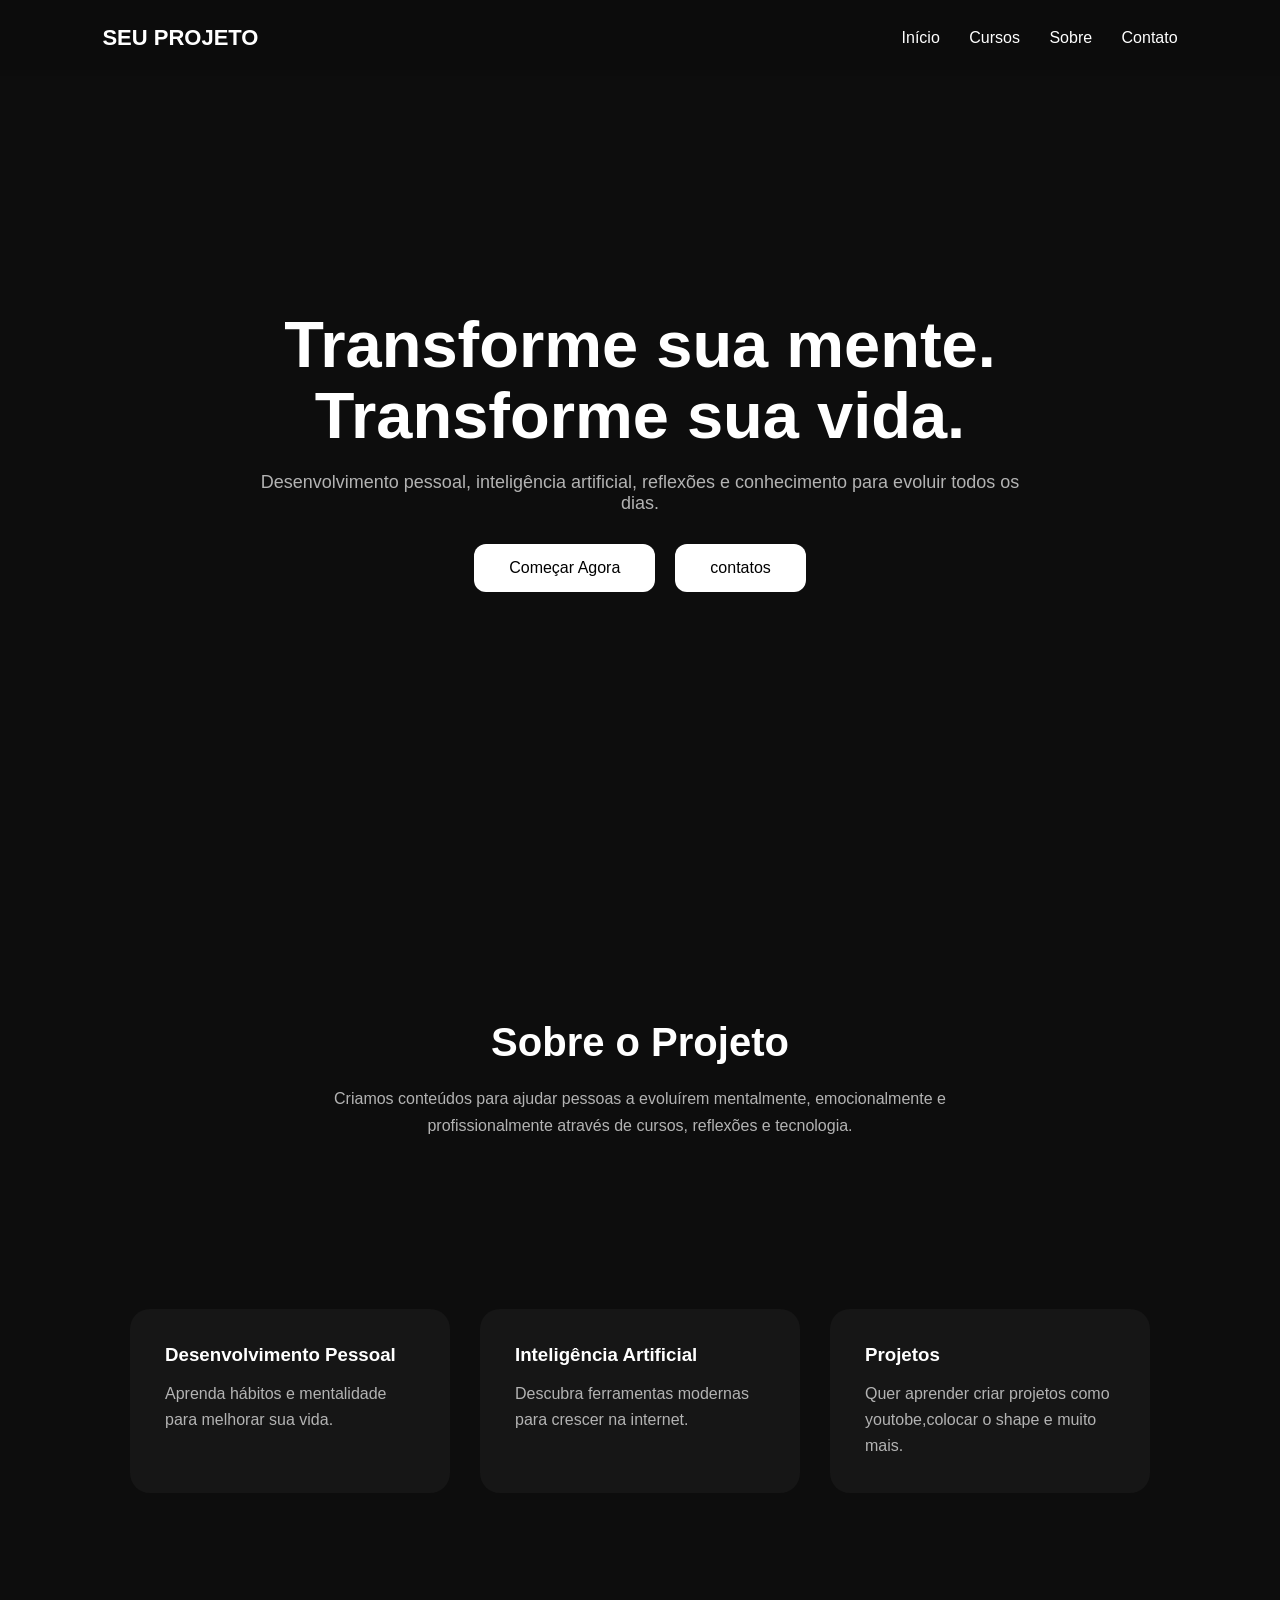
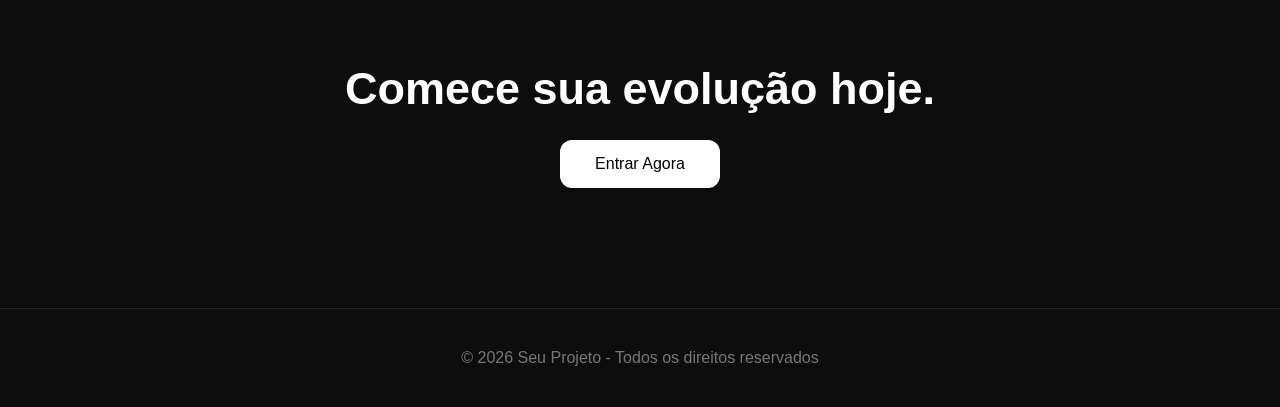
<file: index.html>
<!-- HERO --><!DOCTYPE html>
<html lang="pt-BR">
<head>
  <meta charset="UTF-8">
  <meta name="viewport" content="width=device-width, initial-scale=1.0">

  <title>Seu Projeto</title>

  <link rel="stylesheet" href="index.css">
</head>
<body>

  <!-- NAVBAR -->

  <header class="header">

    <div class="logo">
      SEU PROJETO
    </div>

    <nav class="nav">
      <a href="#">Início</a>
      <a href="curso.html">Cursos</a>
      <a href="sobre.html">Sobre</a>
      <a href="contatos.html">Contato</a>
    </nav>

  </header>

  <section class="hero">

    <div class="hero-content">

      <h1>
        Transforme sua mente.<br>
        Transforme sua vida.
      </h1>

      <p>
        Desenvolvimento pessoal, inteligência artificial,
        reflexões e conhecimento para evoluir todos os dias.
      </p>

      <div class="buttons">

        <a href="curso.html">
          <button class="btn-primary">
            Começar Agora
          </button>
        </a>

        <a href="contatos.html">
          <button class="btn-primary">
            contatos
          </button>
        </a>

      </div>

    </div>

  </section>

  <!-- SOBRE -->

  <section class="about">

    <h2>Sobre o Projeto</h2>

    <p>
      Criamos conteúdos para ajudar pessoas
      a evoluírem mentalmente, emocionalmente
      e profissionalmente através de cursos,
      reflexões e tecnologia.
    </p>

  </section>

  <!-- CARDS -->

  <section class="cards">

    <div class="card">
      <h3>Desenvolvimento Pessoal</h3>
      <p>
        Aprenda hábitos e mentalidade
        para melhorar sua vida.
      </p>
    </div>

    <div class="card">
      <h3>Inteligência Artificial</h3>
      <p>
        Descubra ferramentas modernas
        para crescer na internet.
      </p>
    </div>

    <div class="card">
      <h3>Projetos</h3>
      <p>
        Quer aprender criar projetos como
        youtobe,colocar o shape e muito mais.
      </p>
    </div>

  </section>

  <!-- CTA -->

  <section class="cta">

    <h2>
      Comece sua evolução hoje.
    </h2>
   
    <a href="contatos.html"></a>
    <button class="btn-primary">
      Entrar Agora
    </button>

  </section>

  <!-- FOOTER -->

  <footer class="footer">

    <p>
      © 2026 Seu Projeto - Todos os direitos reservados
    </p>

  </footer>

</body>
</html>
</file>
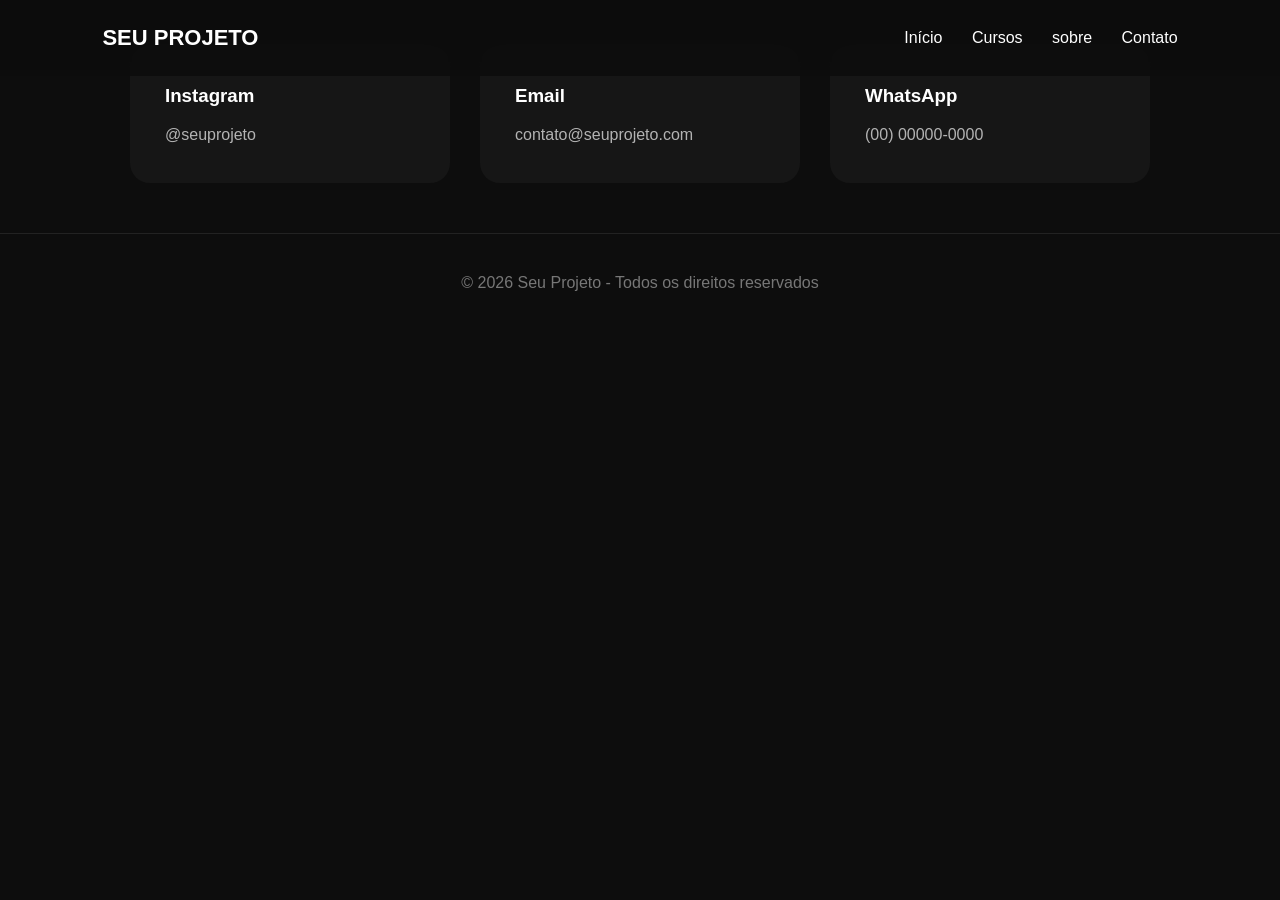
<file: contatos.html>
<!DOCTYPE html>
<html lang="pt-BR">
<head>
  <meta charset="UTF-8">
  <meta name="viewport" content="width=device-width, initial-scale=1.0">
  <title>Contato - Seu Projeto</title>

  <link rel="stylesheet" href="index.css">
</head>
<body>

  <!-- HEADER -->

  <header class="header">

    <div class="logo">
      SEU PROJETO
    </div>

            <nav class="nav">
            <a href="index.html">Início</a>
            <a href="cursos.html">Cursos</a>
          
            <a href="sobre.html">sobre</a>
            <a href="contatos.html">Contato</a>
        </nav>

  </header>


  </section>



  <!-- REDES SOCIAIS -->

  <section class="cards">

    <div class="card">
      <h3>Instagram</h3>
      <p>@seuprojeto</p>
    </div>

    <div class="card">
      <h3>Email</h3>
      <p>contato@seuprojeto.com</p>
    </div>

    <div class="card">
      <h3>WhatsApp</h3>
      <p>(00) 00000-0000</p>
    </div>

  </section>

  <!-- FOOTER -->

  <footer class="footer">

    <p>
      © 2026 Seu Projeto - Todos os direitos reservados
    </p>

  </footer>

</body>
</html>
</file>
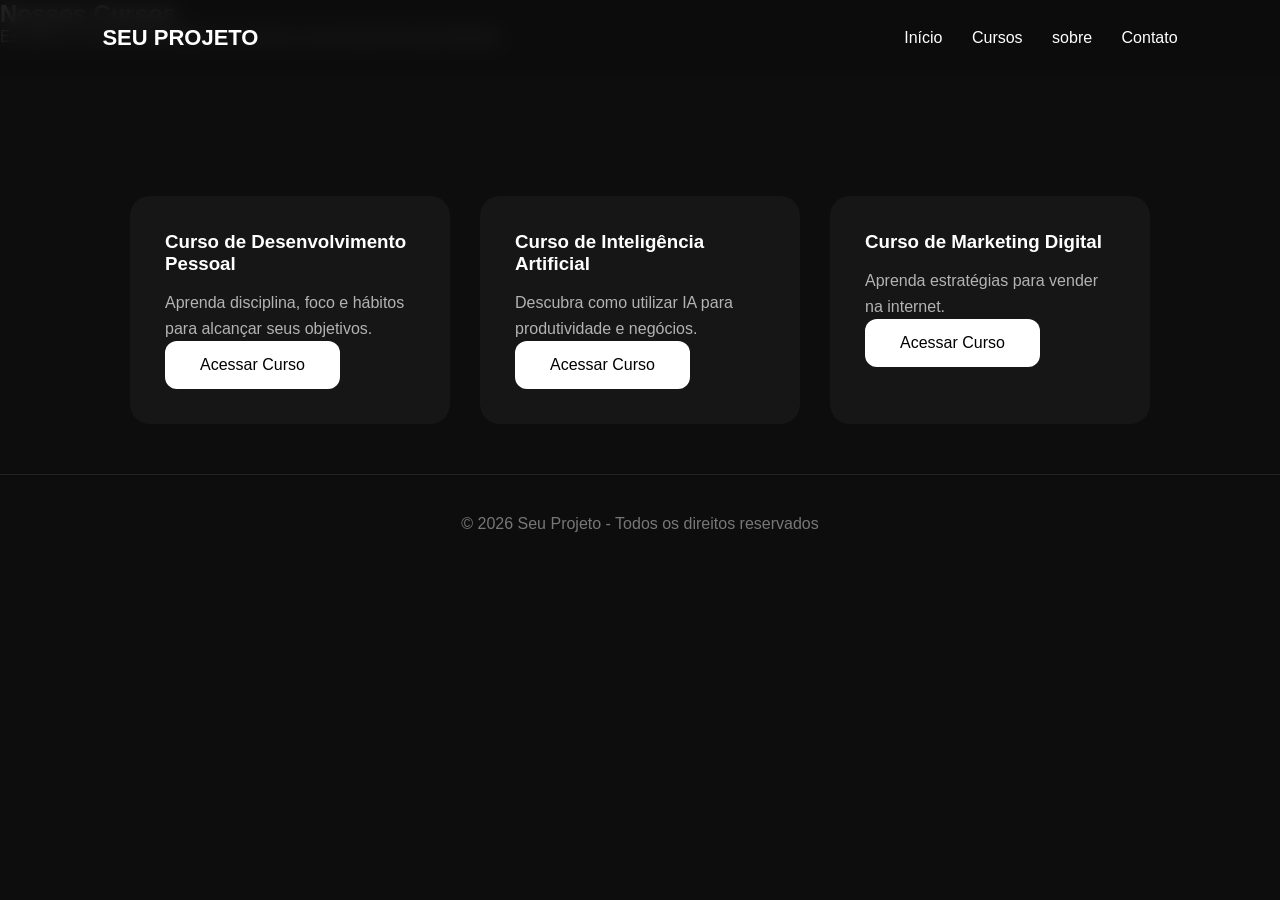
<file: curso.html>
<!DOCTYPE html>
<html lang="pt-BR">
<head>
  <meta charset="UTF-8">
  <meta name="viewport" content="width=device-width, initial-scale=1.0">
  <title>Cursos - Seu Projeto</title>

  <link rel="stylesheet" href="index.css">
</head>
<body>

  <!-- HEADER -->
  <header class="header">

    <div class="logo">
      SEU PROJETO
    </div>

    <nav class="nav">
              <nav class="nav">
            <a href="index.html">Início</a>
            <a href="cursos.html">Cursos</a>
          
            <a href="sobre.html">sobre</a>
            <a href="contatos.html">Contato</a>
        </nav>
    </nav>

  </header>

  <section class="courses">

    <h2>Nossos Cursos</h2>

    <p class="section-text">
        Escolha um dos cursos abaixo e continue sua jornada de aprendizado.
    </p>

    <div class="cards">

        <!-- cards aqui -->

    </div>

</section>

  <!-- CURSOS -->
  <section class="cards">

    <div class="card">

      <h3>Curso de Desenvolvimento Pessoal</h3>

      <p>
        Aprenda disciplina, foco e hábitos para alcançar seus objetivos.
      </p>

      <a href="https://seulink.com" target="_blank">
        <button class="btn-primary">
          Acessar Curso
        </button>
      </a>

    </div>

    <div class="card">

      <h3>Curso de Inteligência Artificial</h3>

      <p>
        Descubra como utilizar IA para produtividade e negócios.
      </p>

      <a href="https://seulink.com" target="_blank">
        <button class="btn-primary">
          Acessar Curso
        </button>
      </a>

    </div>

    <div class="card">

      <h3>Curso de Marketing Digital</h3>

      <p>
        Aprenda estratégias para vender na internet.
      </p>

      <a href="https://seulink.com" target="_blank">
        <button class="btn-primary">
          Acessar Curso
        </button>
      </a>

    </div>

  </section>

  <!-- FOOTER -->
  <footer class="footer">

    <p>
      © 2026 Seu Projeto - Todos os direitos reservados
    </p>

  </footer>

</body>
</html>
</file>
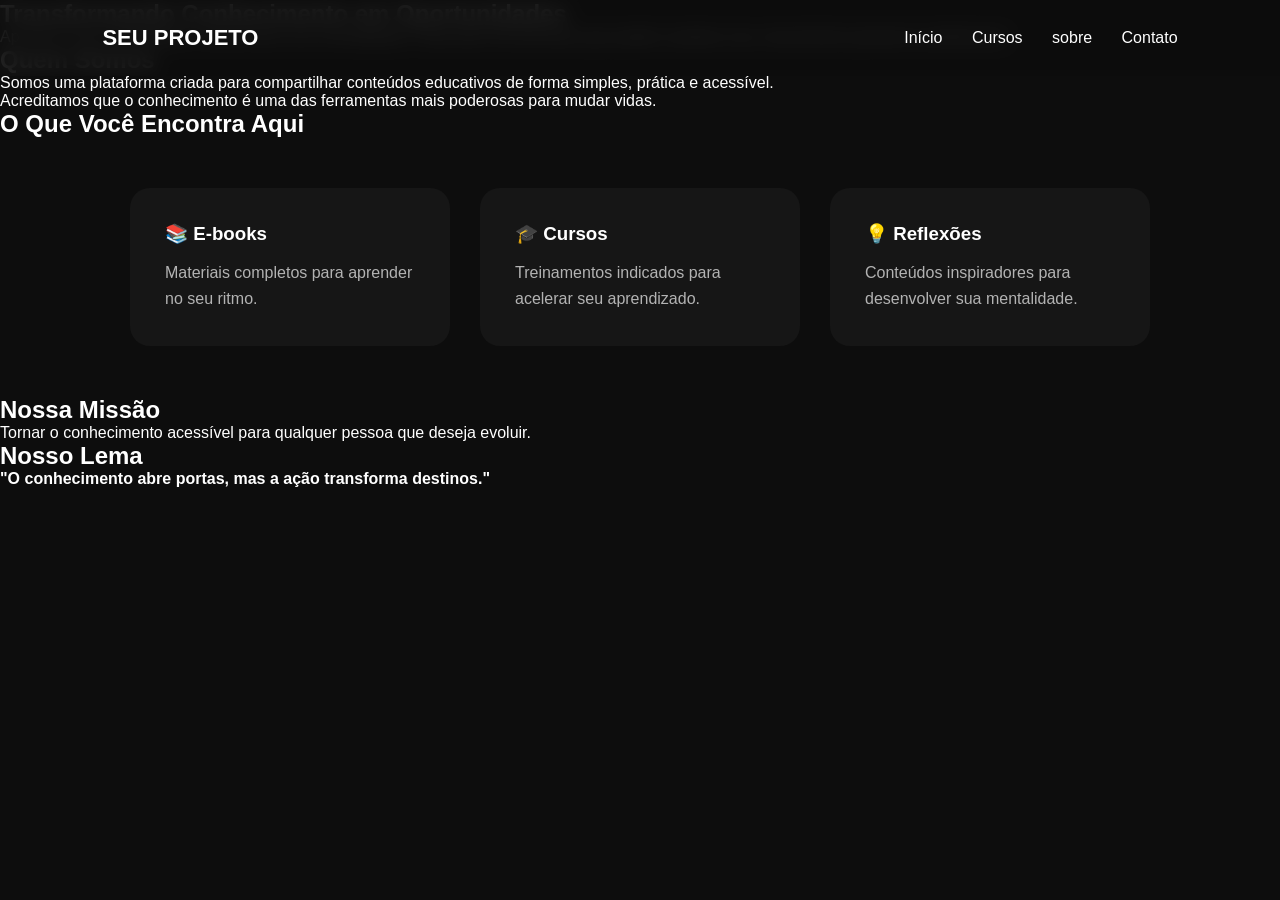
<file: sobre.html>
<!DOCTYPE html>
<html lang="pt-BR">

<head>
    <meta charset="UTF-8">
    <meta name="viewport" content="width=device-width, initial-scale=1.0">
    <title>Sobre Nós</title>

    <link rel="stylesheet" href="index.css">
</head>

<body>

    <!-- HEADER -->
    <header class="header">

        <div class="logo">
            SEU PROJETO
        </div>
        <nav class="nav">
            <a href="index.html">Início</a>
            <a href="cursos.html">Cursos</a>
          
            <a href="sobre.html">sobre</a>
            <a href="contatos.html">Contato</a>
        </nav>
    </header>

    <!-- HERO -->
    <section class="sobre-hero">

        <h1>Transformando Conhecimento em Oportunidades</h1>

        <p>
            Aprenda novas habilidades, desenvolva sua mentalidade e descubra
            ferramentas que podem acelerar seu crescimento pessoal e profissional.
        </p>

    </section>

    <!-- SOBRE -->
    <section class="sobre">

        <div class="sobre-texto">

            <h2>Quem Somos</h2>

            <p>
                Somos uma plataforma criada para compartilhar conteúdos educativos
                de forma simples, prática e acessível.
            </p>

            <p>
                Acreditamos que o conhecimento é uma das ferramentas mais poderosas
                para mudar vidas.
            </p>

        </div>

    </section>

    <!-- DIFERENCIAIS -->
    <section class="diferenciais">

        <h2>O Que Você Encontra Aqui</h2>

        <div class="cards">

            <div class="card">
                <h3>📚 E-books</h3>
                <p>Materiais completos para aprender no seu ritmo.</p>
            </div>

            <div class="card">
                <h3>🎓 Cursos</h3>
                <p>Treinamentos indicados para acelerar seu aprendizado.</p>
            </div>

            <div class="card">
                <h3>💡 Reflexões</h3>
                <p>Conteúdos inspiradores para desenvolver sua mentalidade.</p>
            </div>

        </div>

    </section>

    <!-- MISSÃO -->
    <section class="missao">

        <h2>Nossa Missão</h2>

        <p>
            Tornar o conhecimento acessível para qualquer pessoa que deseja evoluir.
        </p>

    </section>

    <!-- FRASE FINAL -->
    <section class="frase-final">

        <h2>Nosso Lema</h2>

        <p>
            <strong>
                "O conhecimento abre portas, mas a ação transforma destinos."
            </strong>
        </p>

    </section>

</body>

</html>
</file>
<file: index.css>
*{
  margin:0;
  padding:0;
  box-sizing:border-box;
  font-family:Arial;
}

body{
  background:#0d0d0d;
  color:white;
}

/* HEADER */

.header{
  display:flex;
  justify-content:space-between;
  align-items:center;
  padding:25px 8%;
  position:fixed;
  width:100%;
  top:0;
  background:#0d0d0ddf;
  backdrop-filter:blur(10px);
}

.logo{
  font-size:22px;
  font-weight:bold;
}

.nav a{
  color:white;
  text-decoration:none;
  margin-left:25px;
  transition:0.3s;
}

.nav a:hover{
  color:#999;
}

/* HERO */

.hero{
  height:100vh;
  display:flex;
  justify-content:center;
  align-items:center;
  text-align:center;
  padding:20px;
}

.hero-content{
  max-width:800px;
}

.hero h1{
  font-size:65px;
  margin-bottom:20px;
  line-height:1.1;
}

.hero p{
  font-size:18px;
  color:#b3b3b3;
  margin-bottom:30px;
}

/* BUTTONS */

.buttons{
  display:flex;
  justify-content:center;
  gap:20px;
}

button{
  padding:15px 35px;
  border:none;
  border-radius:12px;
  cursor:pointer;
  font-size:16px;
  transition:0.3s;
}

.btn-primary{
  background:white;
  color:black;
}

.btn-primary:hover{
  transform:scale(1.05);
}

.btn-secondary{
  background:transparent;
  border:1px solid white;
  color:white;
}

.btn-secondary:hover{
  background:white;
  color:black;
}

/* ABOUT */

.about{
  padding:120px 8%;
  text-align:center;
}

.about h2{
  font-size:40px;
  margin-bottom:20px;
}

.about p{
  max-width:700px;
  margin:auto;
  color:#b3b3b3;
  line-height:1.7;
}

/* CARDS */

.cards{
  display:flex;
  justify-content:center;
  gap:30px;
  padding:50px 8%;
  flex-wrap:wrap;
}

.card{
  background:#161616;
  padding:35px;
  border-radius:20px;
  width:320px;
  transition:0.3s;
}

.card:hover{
  transform:translateY(-10px);
}

.card h3{
  margin-bottom:15px;
}

.card p{
  color:#b3b3b3;
  line-height:1.6;
}

/* CTA */

.cta{
  padding:120px 8%;
  text-align:center;
}

.cta h2{
  font-size:45px;
  margin-bottom:25px;
}

/* FOOTER */

.footer{
  padding:40px;
  text-align:center;
  color:#777;
  border-top:1px solid #222;
}

/* RESPONSIVO */

@media(max-width:768px){

  .hero h1{
    font-size:42px;
  }

  .nav{
    display:none;
  }

  .buttons{
    flex-direction:column;
  }

}
</file>
